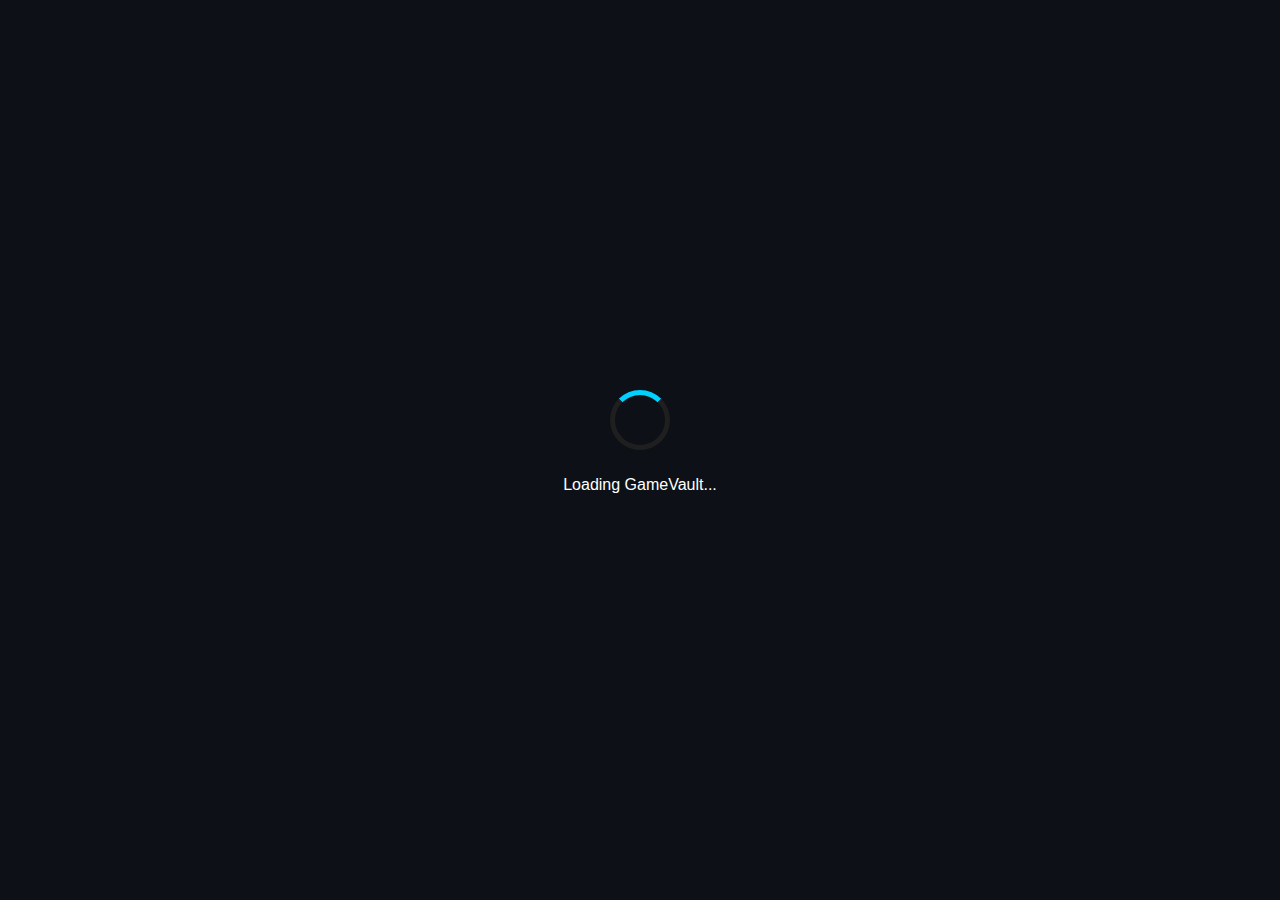
<file: Basic-Webs/GameWave/index.html>
<!DOCTYPE html>
<html lang="en">
  <head>
    <meta charset="UTF-8" />
    <meta name="viewport" content="width=device-width, initial-scale=1.0" />
    <title>GameVault | Loading...</title>
    <link rel="icon" href="assets/icons/favicon.png" />
    <style>
      body {
        margin: 0;
        background-color: #0d1117;
        display: flex;
        align-items: center;
        justify-content: center;
        height: 100vh;
        color: white;
        font-family: Arial, sans-serif;
        flex-direction: column;
      }

      .loader {
        border: 5px solid #1f1f1f;
        border-top: 5px solid #00d1ff;
        border-radius: 50%;
        width: 50px;
        height: 50px;
        animation: spin 1s linear infinite;
        margin-bottom: 10px;
      }

      @keyframes spin {
        0% {
          transform: rotate(0deg);
        }
        100% {
          transform: rotate(360deg);
        }
      }
    </style>
  </head>
  <body>
    <div class="loader"></div>
    <p>Loading GameVault...</p>

    <script>
      // Simulate loading + redirect
      setTimeout(() => {
        const isLoggedIn = localStorage.getItem("currentUser");
        if (isLoggedIn) {
          window.location.href = "home.html";
        } else {
          window.location.href = "login.html";
        }
      }, 1500); // 1.5 sec fake load
    </script>
  </body>
</html>
</file>
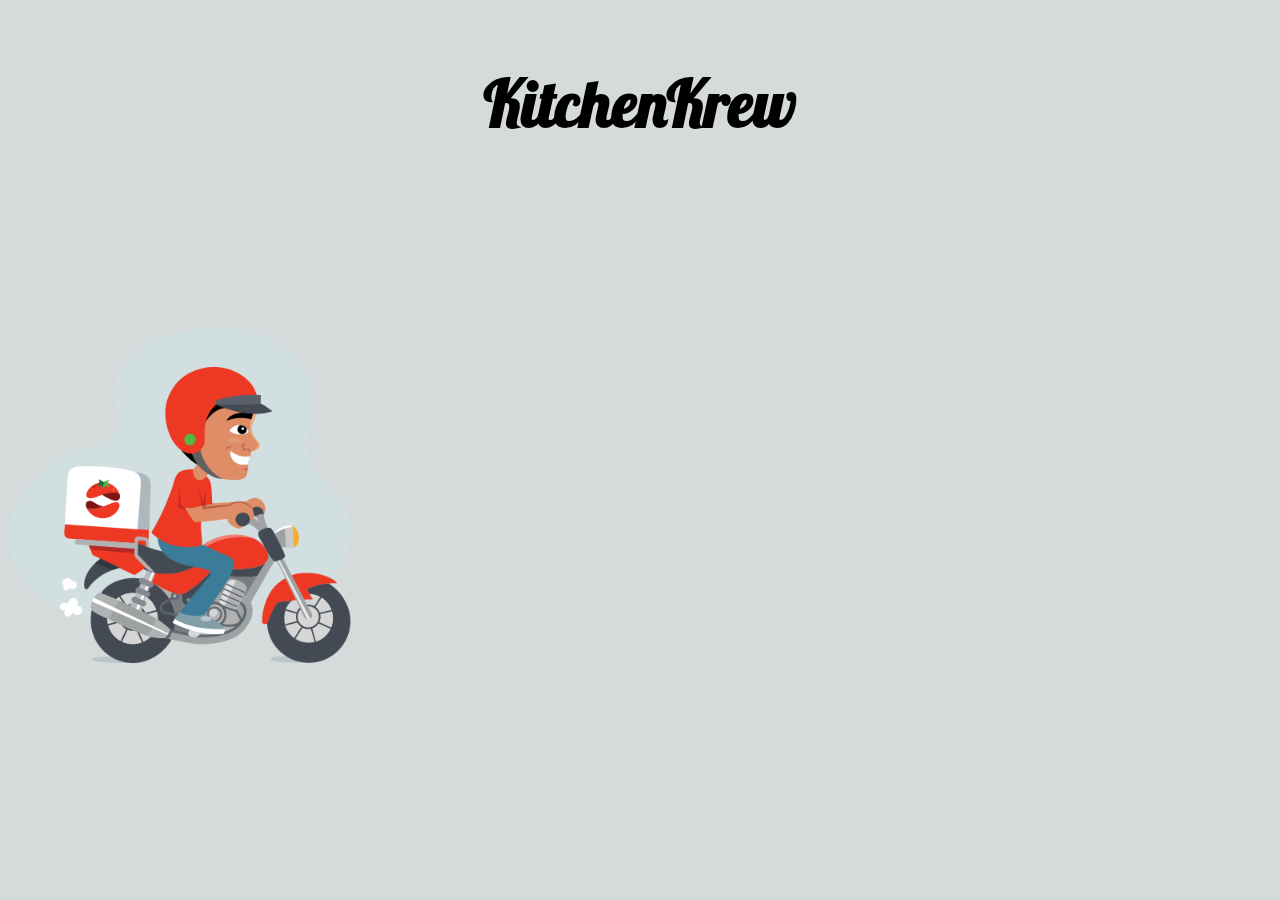
<file: Basic-Webs/Kitchen Krew/index.html>
<!DOCTYPE html>
<html lang="en">
  <head>
    <meta charset="UTF-8" />
    <meta name="viewport" content="width=device-width, initial-scale=1.0" />
    <title>KitchenKrew</title>
    <link rel="icon" href="assets/images/logo.png" />
    <link
      href="https://fonts.googleapis.com/css2?family=Lobster&display=swap"
      rel="stylesheet"
    />
    <style>
      * {
        margin: 0;
        padding: 0;
        box-sizing: border-box;
      }
      body,
      html {
        height: 100vh;
        width: 100vw;
        background: #d5dbdb;
      }

      .vehicle-container img {
        position: absolute;
        bottom: 25vh;
        left: 0;
        height: 40vh;
        animation: move 1s linear 1;
      }

      @keyframes move {
        0% {
          transform: translateX(-20vw);
        }
        25% {
          transform: translateX(40vw);
        }
        100% {
          transform: translateX(120vw);
        }
      }

      @media (max-width: 768px) {
        .vehicle-container img {
          height: 40vh;
          bottom: 30vh;
        }
      }

      @media (max-width: 480px) {
        .vehicle-container img {
          height: 30vh;
          bottom: 40vh;
        }
      }
      p {
        font-weight: 800;
        font-size: 4rem;
        font-family: "Lobster";
        width: 100vw;
        padding-top: 7vh;
        text-align: center;
      }
    </style>
  </head>
  <body>
    <p>KitchenKrew</p>
    <div class="vehicle-container">
      <img src="assets/images/vehicle.png" alt="Vehicle" />
    </div>
    <script>
      setTimeout(() => {
        if (localStorage.isLoggedIn) {
          window.location.href = "home.html";
        } else {
          window.location.href = "login.html";
        }
      }, 1000);
    </script>
  </body>
</html>
</file>
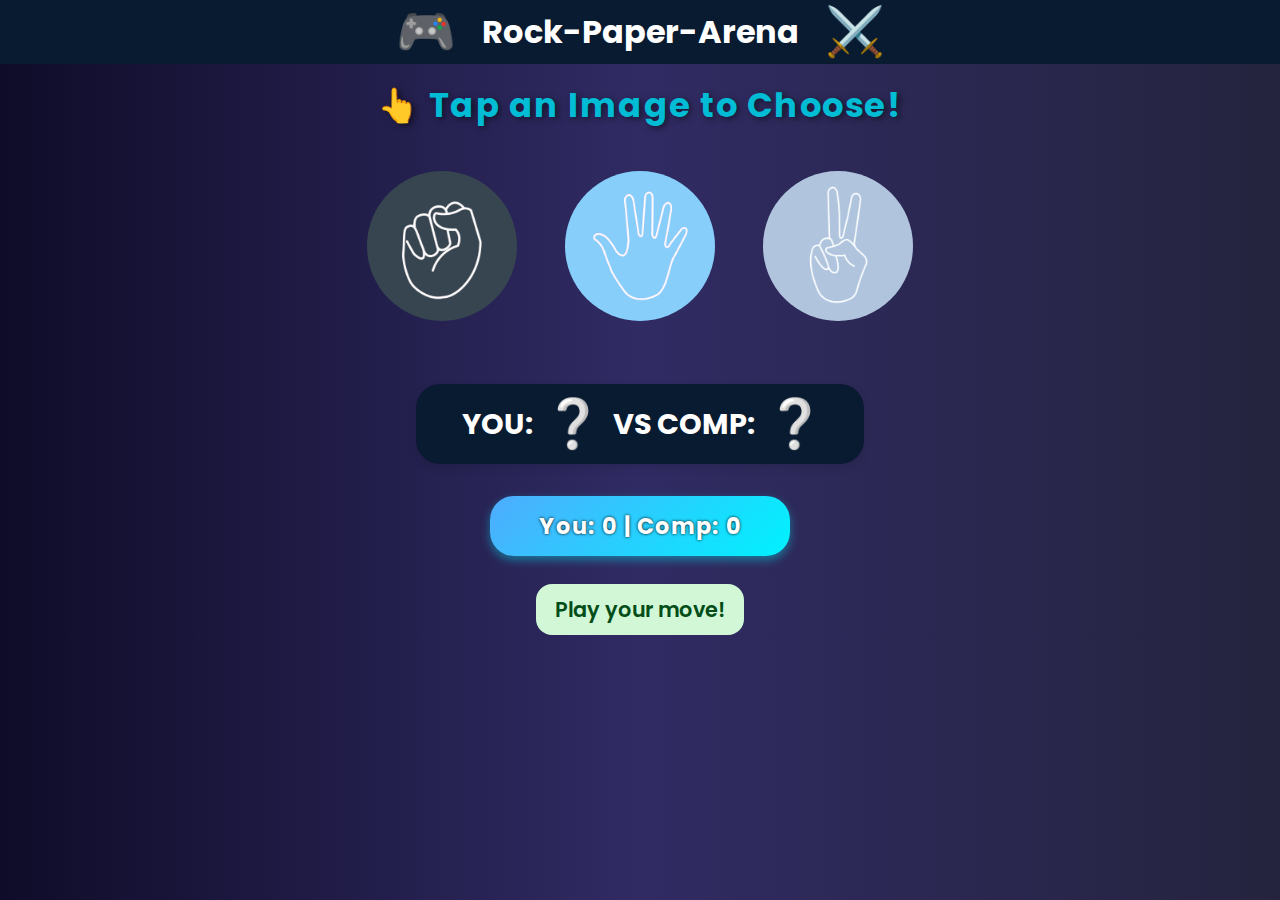
<file: Basic-Webs/Rock-Paper-Scissors-GAME/index.html>
<!DOCTYPE html>
<html lang="en">
  <head>
    <meta charset="UTF-8" />
    <meta name="viewport" content="width=device-width, initial-scale=1.0" />
    <title>RockPaperArena</title>
    <link rel="stylesheet" href="style.css" />
    <link
      href="https://fonts.googleapis.com/css2?family=Poppins&display=swap"
      rel="stylesheet"
    />
    <link rel="icon" type="image/webP" href="IMAGES/favicon.webP" />
  </head>
  <body>
    <header class="flex">
      <div class="emoji flex">🎮</div>
      <h1>Rock-Paper-Arena</h1>
      <div class="emoji flex">⚔️</div>
    </header>

    <h2>👆 Tap an Image to Choose!</h2>
    <div class="choices flex">
      <div id="rock"><img src="IMAGES/rock.png" alt="Rock" /></div>
      <div id="paper"><img src="IMAGES/paper.png" alt="Paper" /></div>
      <div id="scissors"><img src="IMAGES/scissors.png" alt="Scissors" /></div>
    </div>

    <div id="status" class="flex">
      YOU:
      <div class="emoji flex">❔</div>
      VS COMP:
      <div class="emoji flex">❔</div>
    </div>

    <div id="score" class="flex">You: 0 | Comp: 0</div>

    <div id="msg-box" class="flex"><p id="msg">Play your move!</p></div>
    <script src="script.js"></script>
  </body>
</html>
</file>
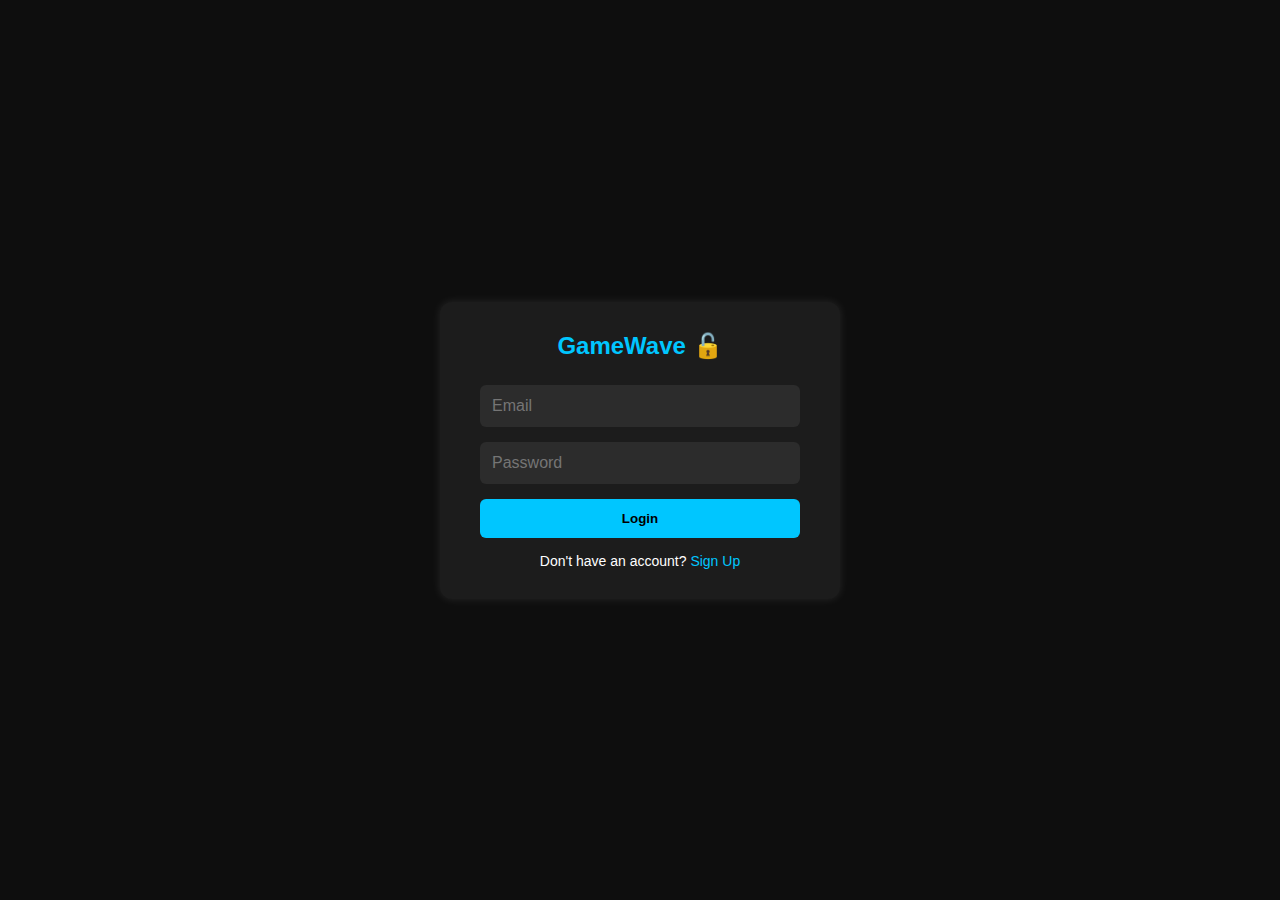
<file: Basic-Webs/GameWave/login.html>
<!DOCTYPE html>
<html lang="en">
  <head>
    <meta charset="UTF-8" />
    <meta name="viewport" content="width=device-width, initial-scale=1.0" />
    <title>GameWave | Login</title>
    <link rel="stylesheet" href="css/auth.css" />
    <link rel="icon" href="assets/icons/favicon.png" />
  </head>
  <body>
    <div class="auth-box" id="signup-div">
      <h2>GameWave 🔓</h2>
      <input
        type="email"
        placeholder="Email"
        autocomplete="off"
        id="login-email"
      />
      <input
        type="password"
        placeholder="Password"
        autocomplete="off"
        id="login-password"
      />
      <p class="error-msg" id="login-error-msg" style="display: none"></p>
      <button onclick="login()">Login</button>
      <p>Don't have an account? <a href="signup.html">Sign Up</a></p>
    </div>

    <script src="js/auth.js"></script>
  </body>
</html>
</file>
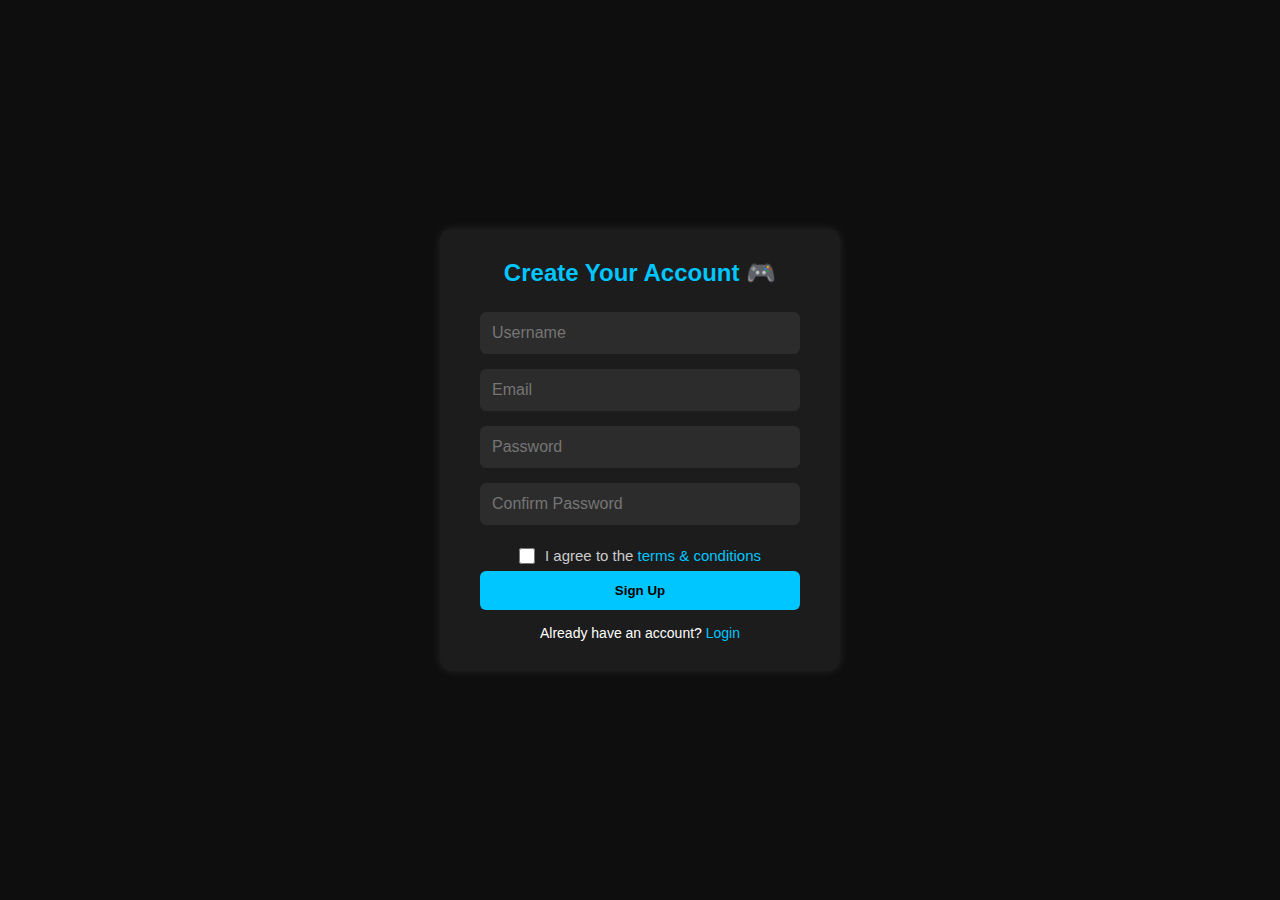
<file: Basic-Webs/GameWave/signup.html>
<!DOCTYPE html>
<html lang="en">
  <head>
    <meta charset="UTF-8" />
    <meta name="viewport" content="width=device-width, initial-scale=1.0" />
    <title>GameWave | Sign Up</title>
    <link rel="stylesheet" href="css/auth.css" />
    <link rel="icon" href="assets/icons/favicon.png" />
  </head>
  <body>
    <div class="auth-box" id="signup-div">
      <h2>Create Your Account 🎮</h2>

      <input
        type="text"
        placeholder="Username"
        id="signup-username"
        autocomplete="off"
      />
      <input
        type="email"
        placeholder="Email"
        id="signup-email"
        autocomplete="off"
      />
      <input
        type="password"
        placeholder="Password"
        id="signup-password"
        autocomplete="off"
      />
      <input
        type="password"
        placeholder="Confirm Password"
        id="signup-confirm-password"
        autocomplete="off"
      />

      <label>
        <input type="checkbox" id="signup-terms" />
        I agree to the&nbsp;<a href="">terms & conditions</a>
      </label>
      <p class="error-msg" id="signup-error-msg" style="display: none"></p>

      <button onclick="signup()">Sign Up</button>

      <p>Already have an account? <a href="login.html">Login</a></p>
    </div>

    <script src="js/auth.js"></script>
  </body>
</html>
</file>
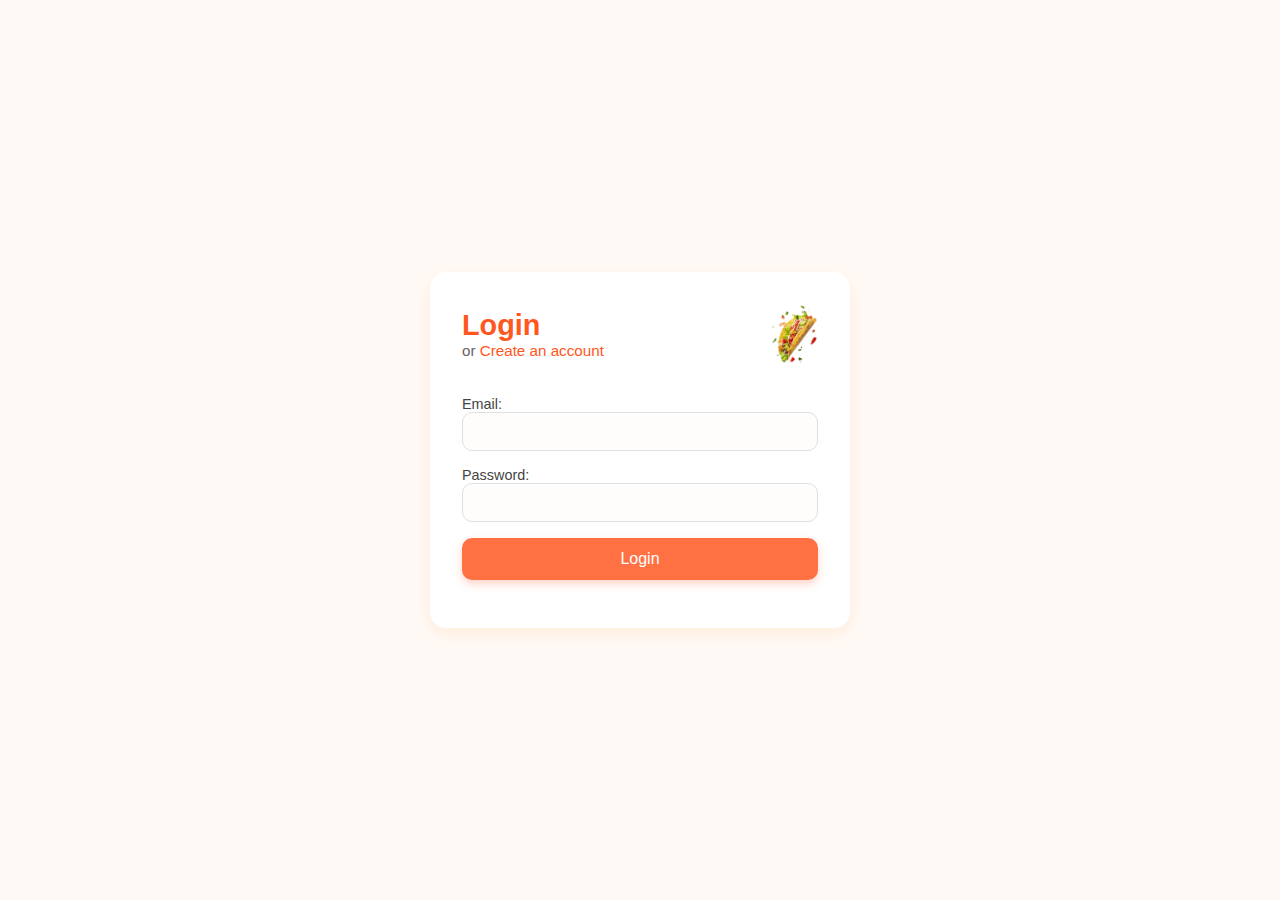
<file: Basic-Webs/Kitchen Krew/login.html>
<!DOCTYPE html>
<html lang="en">
  <head>
    <meta charset="UTF-8" />
    <meta name="viewport" content="width=device-width, initial-scale=1.0" />
    <title>Login - KitchenKrew</title>
    <link rel="icon" href="assets/images/logo.png" />
    <link rel="stylesheet" href="css/auth.css" />
  </head>
  <body>
    <!-- Login Section -->
    <section id="log-up-section" class="auth-section active">
      <div class="flexbetween">
        <div>
          <h2>Login</h2>
          <p>or <a href="#" id="go-signup">Create an account</a></p>
        </div>
        <img src="assets/images/img-for-login-file.png" alt="Login Image" />
      </div>
      <div class="input-div">
        <label>Email: <input type="email" id="login-email" /></label>
        <label
          >Password: <input type="text" id="login-password" autocomplete="off"
        /></label>
        <button id="Login">Login</button>
        <p id="login-error-msg"></p>
      </div>
    </section>

    <!-- Signup Section -->
    <section id="sign-up-section" class="auth-section">
      <div class="flexbetween">
        <div>
          <h2>Sign Up</h2>
          <p>or <a href="#" id="go-logup">Already have an account? Login</a></p>
        </div>
        <img src="assets/images/img-for-login-file.png" alt="Signup Image" />
      </div>
      <div class="input-div">
        <label>Email: <input type="email" id="sign-email" /></label>
        <label
          >Password: <input type="text" id="sign-password" autocomplete="off"
        /></label>
        <label
          >Confirm Password:
          <input type="text" id="confirm-password" autocomplete="off"
        /></label>
        <label>Full Name: <input type="text" id="sign-name" /></label>
        <label>Phone: <input type="tel" id="sign-phone" /></label>
        <label>Address Line: <input type="text" id="address-line" /></label>
        <label>City: <input type="text" id="city" /></label>
        <label>State: <input type="text" id="state" /></label>
        <label>Pin Code: <input type="text" id="pin" /></label>
        <label>Country: <input type="text" id="country" value="India" /></label>
        <button id="signup">Sign Up</button>
        <p id="signin-error-msg"></p>
      </div>
    </section>

    <script src="js/auth.js"></script>
  </body>
</html>
</file>
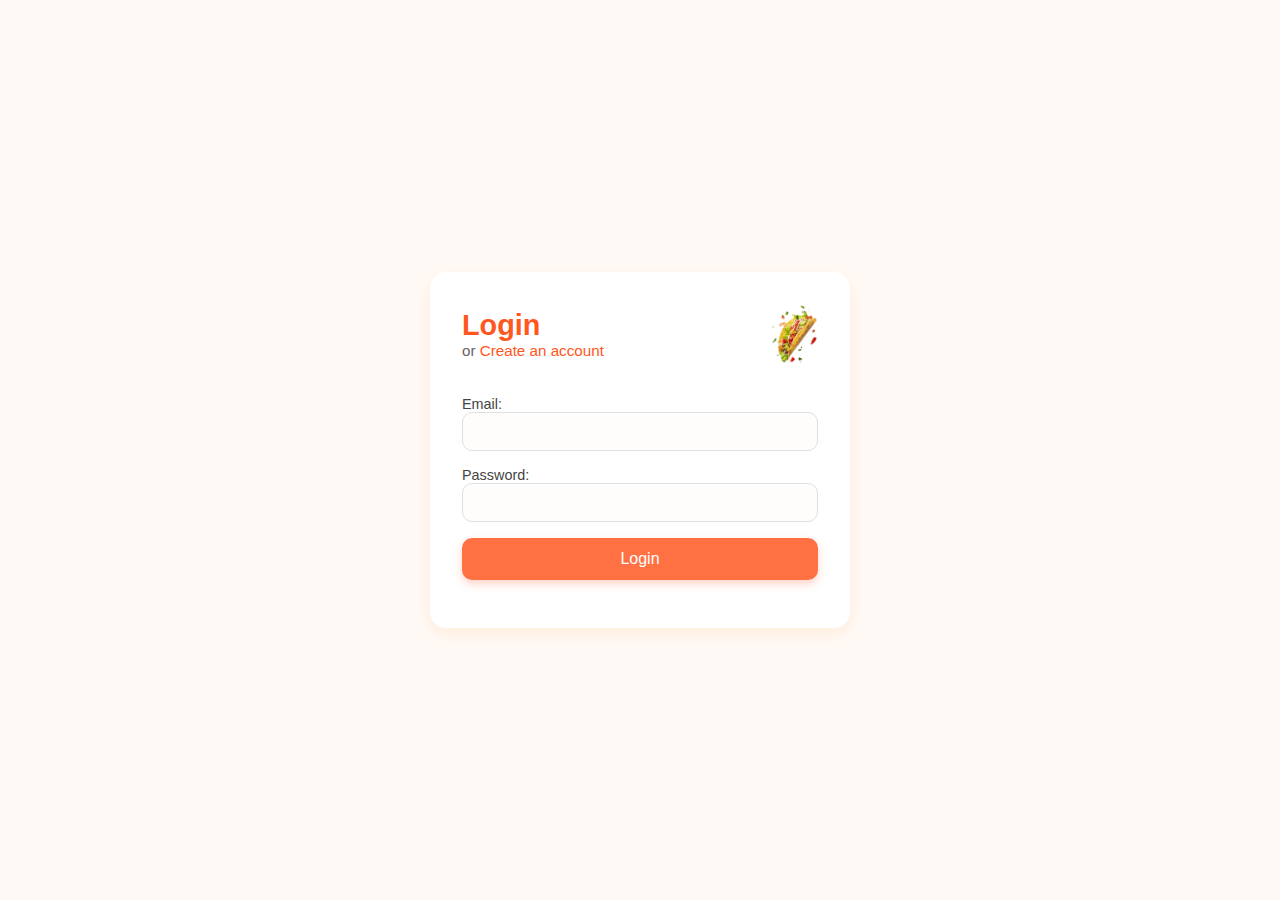
<file: Basic-Webs/Kitchen Krew/support.html>
<!DOCTYPE html>
<html lang="en">
  <head>
    <meta charset="UTF-8" />
    <meta name="viewport" content="width=device-width, initial-scale=1.0" />
    <title>Support - KitchenKrew</title>
    <link rel="icon" href="assets/images/logo.png" />
    <link rel="stylesheet" href="css/layout.css" />
    <link rel="stylesheet" href="css/support-contact.css" />
  </head>
  <body>
    <header>
      <div class="header-topbar flexbetween">
        <div id="hamburger">☰</div>
        <div id="logo" class="flex">
          <img src="assets/images/logo.png" alt="" />KitchenKrew
        </div>
        <button id="user-carts"><span id="cart-emoji">🛒 </span>Cart</button>
      </div>
      <nav id="desktop-navbar">
        <a href="home.html">Home</a>
        <a href="home.html#search-bar">Search</a>
        <a href="home.html#menu">Menu</a>
        <a href="home.html#offers">Offers</a>
        <a href="wishlist.html">Wishlist</a>
        <a href="support.html">Support</a>
        <a href="#" class="logout">Logout </a>
      </nav>
      <nav id="mobile-navbar">
        <a href="home.html">Home</a>
        <a href="home.html#search-bar">Search</a>
        <a href="home.html#menu">Menu</a>
        <a href="home.html#offers">Offers</a>
        <a href="wishlist.html">Wishlist</a>
        <a href="support.html">Support</a>
        <a href="#" class="logout">Logout </a>
      </nav>
    </header>

    <main>
      <!-- Help Center Section -->
      <section id="help-center">
        <h2>Help Center</h2>
        <p>
          If you're facing any issues, check out our help center for quick
          answers to common questions.
        </p>
        <ul>
          <li><a href="#">How to place an order</a></li>
          <li><a href="#">Payment Issues</a></li>
          <li><a href="#">Delivery Tracking</a></li>
          <li><a href="#">Cancel an Order</a></li>
          <li><a href="#">Return & Refund Policy</a></li>
          <li><a href="#">Account Settings</a></li>
        </ul>
      </section>

      <!-- Contact Info Section -->
      <section id="contact">
        <h2>Contact Us</h2>
        <p>You can reach out to us anytime via email or phone.</p>
        <ul>
          <li>Email: support@example.com</li>
          <li>Phone: +91-9876543210</li>
          <li>Available: Mon-Sat, 9 AM to 7 PM</li>
        </ul>
      </section>

      <!-- Chat with Us Section -->
      <section id="chat-with-us">
        <h2>Chat with Us</h2>
        <p>Need more help? Our customer support team is here for you!</p>
        <button onclick="openChat()">Start Chat</button>
      </section>

      <!-- Feedback Section -->
      <section id="feedback">
        <h2>Feedback</h2>
        <p>We value your feedback to improve our services.</p>
        <form>
          <textarea placeholder="Leave your feedback here..."></textarea>
          <button type="submit">Submit Feedback</button>
        </form>
      </section>
    </main>

    <footer class="footer">
      <div class="footer-container">
        <div class="footer-col">
          <h3>KitchenKrew</h3>
          <p>
            Delivering quality meals across Odisha with passion and precision.
          </p>
        </div>

        <div class="footer-col">
          <h4>Explore</h4>
          <ul>
            <li><a href="home.html">Home</a></li>
            <li><a href="home.html#menu">Menu</a></li>
            <li><a href="home.html#offers">Offers</a></li>
            <li><a href="support.html#contact">Contact</a></li>
          </ul>
        </div>
        <div class="footer-col">
          <h4>Legal</h4>
          <ul>
            <li><a href="terms.html#privacy-policy">Privacy Policy</a></li>
            <li>
              <a href="terms.html#terms-conditions">Terms & Conditions</a>
            </li>
            <li><a href="terms.html#refund-policy">Refund Policy</a></li>
            <li><a href="terms.html#delivery-info">Delivery Info</a></li>
          </ul>
        </div>

        <div class="footer-col">
          <h4>Support</h4>
          <ul>
            <li><a href="support.html#help-center">Help Center</a></li>
            <li><a href="support.html#chat-with-us">Chat with Us</a></li>
            <li><a href="support.html#feedback">Feedback</a></li>
          </ul>
        </div>

        <div class="footer-col">
          <h4>Connect</h4>
          <div class="social-icons">
            <a href="#"
              ><img
                src="https://cdn-icons-png.flaticon.com/512/733/733547.png"
                alt="Facebook"
            /></a>
            <a href="#"
              ><img
                src="https://cdn-icons-png.flaticon.com/512/733/733579.png"
                alt="Twitter"
            /></a>
            <a href="#"
              ><img
                src="https://cdn-icons-png.flaticon.com/512/2111/2111463.png"
                alt="Instagram"
            /></a>
            <a href="#"
              ><img
                src="https://cdn-icons-png.flaticon.com/512/1384/1384060.png"
                alt="YouTube"
            /></a>
          </div>
        </div>
      </div>

      <div class="footer-bottom">
        &copy; 2025 KitchenKrew. All rights reserved.
      </div>
    </footer>
    <script>
      window.onload = () => {
        if (!localStorage.isLoggedIn) {
          window.location.href = "login.html";
        }
      };
      document.querySelectorAll(".logout").forEach((element) => {
        element.addEventListener("click", () => {
          localStorage.setItem("isLoggedIn", false);
          window.location.href = "login.html";
        });
      });
      document.getElementById("hamburger").addEventListener("click", () => {
        const mobNav = document.getElementById("mobile-navbar");
        mobNav.style.display =
          mobNav.style.display === "flex" ? "none" : "flex";
      });
      document.getElementById("user-carts").addEventListener("click", () => {
        window.location.href = "wishlist.html";
      });
    </script>
  </body>
</html>
</file>
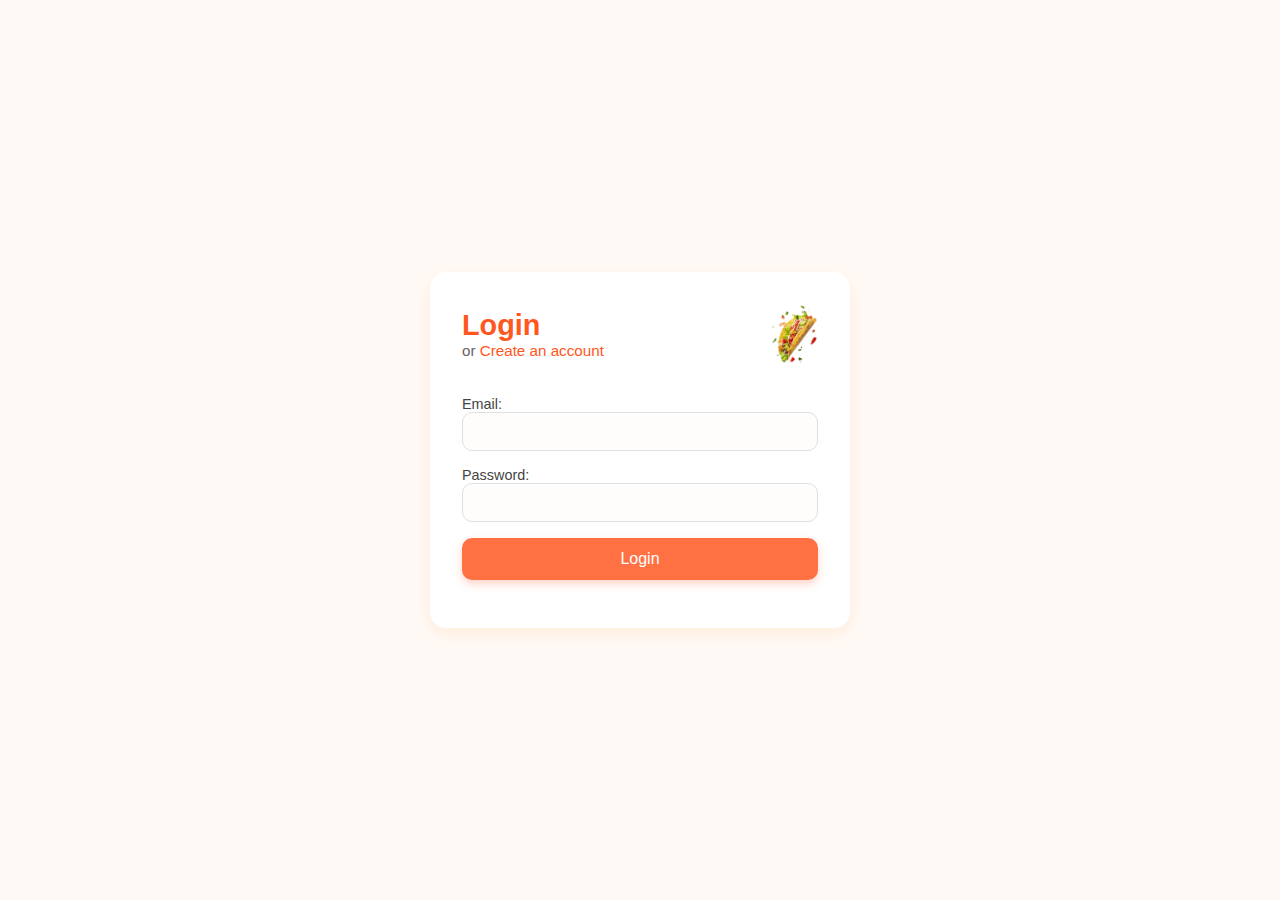
<file: Basic-Webs/Kitchen Krew/terms.html>
<!DOCTYPE html>
<html lang="en">
  <head>
    <meta charset="UTF-8" />
    <meta name="viewport" content="width=device-width, initial-scale=1.0" />
    <title>Terms and Conditions - KitchenKrew</title>
    <link rel="icon" href="assets/images/logo.png" />
    <link rel="stylesheet" href="css/layout.css" />
    <link rel="stylesheet" href="css/terms-conditions.css" />
  </head>
  <body>
    <header>
      <div class="header-topbar flexbetween">
        <div id="hamburger">☰</div>
        <div id="logo" class="flex">
          <img src="assets/images/logo.png" alt="" />KitchenKrew
        </div>
        <button id="user-carts"><span id="cart-emoji">🛒 </span>Cart</button>
      </div>
      <nav id="desktop-navbar">
        <a href="home.html">Home</a>
        <a href="home.html#search-bar">Search</a>
        <a href="home.html#menu">Menu</a>
        <a href="home.html#offers">Offers</a>
        <a href="wishlist.html">Wishlist</a>
        <a href="support.html">Support</a>
        <a href="#" class="logout">Logout </a>
      </nav>
      <nav id="mobile-navbar">
        <a href="home.html">Home</a>
        <a href="home.html#search-bar">Search</a>
        <a href="home.html#menu">Menu</a>
        <a href="home.html#offers">Offers</a>
        <a href="wishlist.html">Wishlist</a>
        <a href="support.html">Support</a>
        <a href="#" class="logout">Logout </a>
      </nav>
    </header>

    <main>
      <!-- Privacy Policy -->
      <section id="privacy-policy">
        <h2>Privacy Policy</h2>
        <p>
          We are committed to protecting your personal information. Your data is
          stored securely and used only to enhance your shopping experience.
        </p>
        <ul>
          <li>We never sell your data to third parties.</li>
          <li>Your payment info is encrypted and secure.</li>
          <li>You can request deletion of your data anytime.</li>
        </ul>
      </section>

      <!-- Terms & Conditions -->
      <section id="terms-conditions">
        <h2>Terms & Conditions</h2>
        <p>
          By using our website, you agree to our terms and policies. Please read
          them carefully.
        </p>
        <ul>
          <li>Users must be 13 years or older to make a purchase.</li>
          <li>Orders placed are subject to availability and confirmation.</li>
          <li>
            We reserve the right to cancel any order without prior notice.
          </li>
          <li>Prices and product details may change without notice.</li>
        </ul>
      </section>

      <!-- Refund Policy -->
      <section id="refund-policy">
        <h2>Refund Policy</h2>
        <p>We offer refunds under certain conditions. Here's how it works:</p>
        <ul>
          <li>Refunds are eligible within 7 days of delivery.</li>
          <li>Product must be unused and in original condition.</li>
          <li>Digital goods are non-refundable.</li>
          <li>Refunds will be processed within 5-7 business days.</li>
        </ul>
      </section>

      <!-- Delivery Info -->
      <section id="delivery-info">
        <h2>Delivery Information</h2>
        <p>We offer fast and reliable delivery services across India.</p>
        <ul>
          <li>Delivery time: 2–5 business days in most areas.</li>
          <li>Remote areas may take longer.</li>
          <li>Real-time tracking is available post-shipment.</li>
          <li>Free delivery on orders above ₹499.</li>
        </ul>
      </section>
    </main>

    <footer class="footer">
      <div class="footer-container">
        <div class="footer-col">
          <h3>KitchenKrew</h3>
          <p>
            Delivering quality meals across Odisha with passion and precision.
          </p>
        </div>

        <div class="footer-col">
          <h4>Explore</h4>
          <ul>
            <li><a href="home.html">Home</a></li>
            <li><a href="home.html#menu">Menu</a></li>
            <li><a href="home.html#offers">Offers</a></li>
            <li><a href="support.html#contact">Contact</a></li>
          </ul>
        </div>
        <div class="footer-col">
          <h4>Legal</h4>
          <ul>
            <li><a href="terms.html#privacy-policy">Privacy Policy</a></li>
            <li>
              <a href="terms.html#terms-conditions">Terms & Conditions</a>
            </li>
            <li><a href="terms.html#refund-policy">Refund Policy</a></li>
            <li><a href="terms.html#delivery-info">Delivery Info</a></li>
          </ul>
        </div>

        <div class="footer-col">
          <h4>Support</h4>
          <ul>
            <li><a href="support.html#help-center">Help Center</a></li>
            <li><a href="support.html#chat-with-us">Chat with Us</a></li>
            <li><a href="support.html#feedback">Feedback</a></li>
          </ul>
        </div>

        <div class="footer-col">
          <h4>Connect</h4>
          <div class="social-icons">
            <a href="#"
              ><img
                src="https://cdn-icons-png.flaticon.com/512/733/733547.png"
                alt="Facebook"
            /></a>
            <a href="#"
              ><img
                src="https://cdn-icons-png.flaticon.com/512/733/733579.png"
                alt="Twitter"
            /></a>
            <a href="#"
              ><img
                src="https://cdn-icons-png.flaticon.com/512/2111/2111463.png"
                alt="Instagram"
            /></a>
            <a href="#"
              ><img
                src="https://cdn-icons-png.flaticon.com/512/1384/1384060.png"
                alt="YouTube"
            /></a>
          </div>
        </div>
      </div>

      <div class="footer-bottom">
        &copy; 2025 KitchenKrew. All rights reserved.
      </div>
    </footer>
    <script>
      window.onload = () => {
        if (!localStorage.isLoggedIn) {
          window.location.href = "login.html";
        }
      };
      document.querySelectorAll(".logout").forEach((element) => {
        element.addEventListener("click", () => {
          localStorage.setItem("isLoggedIn", false);
          window.location.href = "login.html";
        });
      });
      document.getElementById("hamburger").addEventListener("click", () => {
        const mobNav = document.getElementById("mobile-navbar");
        mobNav.style.display =
          mobNav.style.display === "flex" ? "none" : "flex";
      });
      document.getElementById("user-carts").addEventListener("click", () => {
        window.location.href = "wishlist.html";
      });
    </script>
  </body>
</html>
</file>
<file: Basic-Webs/Rock-Paper-Scissors-GAME/style.css>
* {
    margin: 0;
    padding: 0;
    box-sizing: border-box;
}

body {
    height: 100%;
    font-family: 'Poppins', sans-serif;
    background: linear-gradient(to right, #0f0c29, #302b63, #24243e);
    /* Cosmic Black */
}

/* Flex utility */
.flex {
    display: flex;
    justify-content: center;
    align-items: center;
}

/* Header */
header {
    background-color: #081b31;
    color: white;
    height: clamp(4rem, 5vw, 5rem);
    width: 100vw;
    gap: 2rem;
    padding: 0 1rem;
    text-align: center;
}

@media (max-width: 460px) {
    header h1 {
        font-size: x-large;
    }
}

@media (max-width: 316px) {
    header h1 {
        font-size: large;
    }
}

/* Emojis */
.emoji {
    border-radius: 50%;
    width: clamp(2rem, 5vw, 3rem);
    height: clamp(2rem, 5vw, 3rem);
    font-size: clamp(2rem, 5vw, 3rem);
}

h2 {
    width: 100%;
    font-size: 2.2vw;
    font-weight: 700;
    margin: 20px 0;
    color: #00bcd4;
    text-shadow: 2px 2px 5px rgba(0, 0, 0, 0.5);
    letter-spacing: 1px;
    text-align: center;
    transform: scale(1.2);
    transition: transform 1.5s 5;
}

/* Choices (images)*/
.choices img {
    margin: clamp(0.5rem, 4vw, 1.5rem);
    width: clamp(70px, 20vw, 150px);
    aspect-ratio: 1/1;
    border-radius: 50%;
    object-fit: cover;
    transition: transform 0.3s ease;
}

.choices img:hover {
    transform: scale(1.1);
    cursor: pointer;
}

/* Click animation */
.spin {
    animation: spin 0.3s ease-in-out alternate 2;
}

@keyframes spin {
    0% {
        transform: scale(1) rotate(0deg);
        filter: brightness(0.7);
    }

    50% {
        transform: scale(1.2) rotate(180deg);
        filter: brightness(1.5);
    }

    100% {
        transform: scale(1) rotate(360deg);
        filter: brightness(1);
    }
}

/* Game Status */
#status {
    max-width: 35vw;
    margin: 2rem auto;
    gap: 1rem;
    font-size: clamp(1rem, 2.5vw, 1.8rem);
    font-weight: bold;
    color: #ffffff;
    background-color: #081b31;
    padding: 1rem 2rem;
    border-radius: 1.5rem;
    box-shadow: 0 4px 10px rgba(0, 0, 0, 0.1);
}

/* Score board */
#score {
    font-size: clamp(1rem, 2.8vw, 1.4rem);
    font-weight: bold;
    color: #ffffff;
    background: linear-gradient(135deg, #4facfe 0%, #00f2fe 100%);
    padding: 0.8rem 2rem;
    margin: 1.8rem auto;
    border-radius: 1.5rem;
    box-shadow: 0 4px 10px rgba(0, 242, 255, 0.4);
    letter-spacing: 1px;
    text-shadow: 0px 0px 3px #000;
    max-width: 300px;
}

/* Message box */
#msg-box #msg {
    font-size: clamp(1rem, 2.5vw, 1.3rem);
    font-weight: 600;
    color: #034d18;
    background-color: #d1f7d6;
    padding: 0.6rem 1.2rem;
    border-radius: 1rem;
    text-align: center;
}
</file>
<file: Basic-Webs/Kitchen Krew/css/auth.css>
* {
    margin: 0;
    padding: 0;
    box-sizing: border-box;
}

body {
    background-color: #fff9f5;
    width: 100vw;
    min-height: 100vh;
    font-family: "Segoe UI", sans-serif;
    display: flex;
    justify-content: center;
    align-items: center;
}

.auth-section {
    background-color: #ffffff;
    padding: 2rem;
    border-radius: 16px;
    box-shadow: 0 6px 16px rgba(255, 140, 0, 0.1);
    width: 100%;
    max-width: 420px;
    display: none;
    flex-direction: column;
    gap: 1rem;
    transition: all 0.3s ease;
}

.auth-section.active {
    display: flex;
}

.flexbetween {
    display: flex;
    justify-content: space-between;
    align-items: center;
}

h2 {
    color: #ff5722;
    font-size: 1.8rem;
}

p {
    color: #666;
    font-size: 0.95rem;
}

a {
    color: #ff5722;
    text-decoration: none;
    font-weight: 500;
}

a:hover {
    text-decoration: underline;
}

.input-div {
    display: flex;
    flex-direction: column;
    gap: 1rem;
    margin-top: 1rem;
}

label {
    font-size: 0.9rem;
    color: #444;
}

input {
    width: 100%;
    padding: 0.6rem;
    font-size: 1rem;
    border: 1px solid #e0e0e0;
    border-radius: 10px;
    background-color: #fffdfb;
}

button {
    background-color: #ff7043;
    color: white;
    border: none;
    padding: 0.75rem;
    font-size: 1rem;
    border-radius: 10px;
    cursor: pointer;
    transition: all 0.3s ease;
    box-shadow: 0 4px 8px rgba(255, 112, 67, 0.3);
}

button:hover {
    background-color: #ff5722;
    box-shadow: 0 6px 14px rgba(255, 87, 34, 0.4);
    transform: scale(1.03);
}

img {
    width: 48px;
    border-radius: 8px;
}

@media (max-width: 480px) {
    .auth-section {
        padding: 1.5rem;
        width: 90%;
    }

    h2 {
        font-size: 1.5rem;
    }

    button {
        width: 100%;
    }
}
</file>
<file: Basic-Webs/Kitchen Krew/css/layout.css>
* {
    margin: 0;
    padding: 0;
    box-sizing: border-box;
}

.flex {
    display: flex;
    justify-content: center;
    align-items: center;
}

.flexbetween {
    display: flex;
    justify-content: space-between;
    align-items: center;
}


/* HEADER */
header {
    z-index: 1;
    position: fixed;
    width: 100vw;
    top: 0;
}

main {
    margin: 2rem 10vw;
    margin-top: 8rem;
    /* height: clac(100vh-8rem);
    overflow-y: auto; */
}

.header-topbar {
    background: #ff5722;
    color: white;
    height: 64px;
    padding: 0 0.5rem;
}

#hamburger {
    display: none;
}

#desktop-navbar,
#mobile-navbar {
    background-color: #FAFAFA;
    padding: 10px 20px;
    box-shadow: 0 10px 18px rgba(0, 0, 0, 0.12);
    font-family: 'Segoe UI', Tahoma, Geneva, Verdana, sans-serif;
}

#desktop-navbar a,
#mobile-navbar a {
    text-decoration: none;
    color: #3B0B0B;
    font-size: 16px;
    font-weight: 500;
    margin: 0 10px;
    transition: color 0.3s ease, transform 0.2s ease;
    padding: 8px 12px;
    border-radius: 6px;
}

#desktop-navbar a:hover,
#mobile-navbar a:hover {
    background-color: #f0e5cc;
    color: #3e2723;
    transform: translateY(-2px);
}

#mobile-navbar {
    display: flex;
    flex-direction: column;
    align-items: flex-start;
    gap: 10px;
    padding: 10px 20px;
}

#mobile-navbar a {
    margin: 0;
    width: 100%;
}

#mobile-navbar {
    display: none;
}

@media (max-width:768px) {
    main {
        margin-top: 6rem;
    }

    #hamburger {
        display: inline;
        font-size: 25px;
        color: rgb(255 255 255 / 82%);
    }

    #desktop-navbar {
        display: none;
    }
}

#logo {
    font-size: 20px;
    font-weight: 600;
    font-family: cursive;
    gap: 10px;
}

#logo img {
    height: 54px;
    background: white;
    border-radius: 50%;
}

#user-carts {
    margin-right: 5px;
    font-size: 15px;
    border: none;
    padding: 1px 2px;
    color: white;
    background: transparent;
    border-radius: 8px;
    box-shadow: 0 4px 12px rgba(0, 0, 0, 0.08);
    cursor: pointer;
    transition: all 0.3s ease;
}

#user-carts:hover {
    opacity: 0.7;
    box-shadow: 0 6px 16px rgba(0, 0, 0, 0.12);
    transform: translateY(-2px);
}

#cart-emoji {
    font-size: 19px;
}

/* Footer */
.footer {
    background-color: #fff8e1;
    color: #4e342e;
    padding: 40px 20px 20px;
    font-family: 'Segoe UI', Tahoma, Geneva, Verdana, sans-serif;
    border-top: 1px solid #e0d7c0;
}

.footer-container {
    display: flex;
    flex-wrap: wrap;
    justify-content: space-between;
    max-width: 1200px;
    margin: auto;
}

.footer-col {
    flex: 1 1 250px;
    margin-bottom: 20px;
}

.footer-col h3,
.footer-col h4 {
    margin-bottom: 10px;
    font-weight: 600;
}

.footer-col p {
    line-height: 1.6;
    font-size: 14px;
    color: #5d4037;
}

.footer-col ul {
    list-style: none;
    padding: 0;
}

.footer-col ul li {
    margin-bottom: 8px;
}

.footer-col ul li a {
    text-decoration: none;
    color: #4e342e;
    font-size: 14px;
    transition: color 0.3s;
}

.footer-col ul li a:hover {
    color: #3e2723;
}

.social-icons {
    display: flex;
    gap: 12px;
    margin-top: 10px;
}

.social-icons img {
    width: 24px;
    height: 24px;
    opacity: 0.8;
    transition: all 0.3s ease;
    cursor: pointer;
}

.social-icons img:hover {
    opacity: 1;
    transform: scale(1.15);
}

.footer-bottom {
    text-align: center;
    margin-top: 30px;
    font-size: 13px;
    color: #6d4c41;
}

@media (max-width:270px) {
    .header-topbar {
        display: flex;
        justify-content: start;
    }

    #user-carts {
        display: none;
    }
}
</file>
<file: Basic-Webs/Kitchen Krew/css/support-contact.css>
body {
    background-color: #f9f9f9;
}

main {
    font-family: "Segoe UI", sans-serif;
    padding: 2rem;
    max-width: 1200px;
}

section {
    background-color: #ffffff;
    padding: 2rem;
    margin-bottom: 2rem;
    border-radius: 12px;
    box-shadow: 0 4px 8px rgba(0, 0, 0, 0.05);
    transition: all 0.3s ease;
}

section:hover {
    transform: translateY(-3px);
    box-shadow: 0 6px 16px rgba(0, 0, 0, 0.1);
}

h2 {
    margin-bottom: 1rem;
    color: #333;
    font-size: 1.8rem;
}

p {
    color: #666;
    line-height: 1.6;
}

ul {
    list-style: none;
    padding: 0;
}

ul li {
    margin-bottom: 0.75rem;
}

ul li a {
    text-decoration: none;
    color: #007bff;
    font-weight: 500;
    transition: color 0.2s ease;
}

ul li a:hover {
    color: #0056b3;
}

button {
    background-color: #007bff;
    color: white;
    border: none;
    padding: 0.75rem 1.5rem;
    font-size: 1rem;
    border-radius: 8px;
    cursor: pointer;
    transition: background-color 0.2s ease;
}

button:hover {
    background-color: #0056b3;
}

textarea {
    width: 100%;
    min-height: 120px;
    padding: 1rem;
    font-size: 1rem;
    border-radius: 8px;
    border: 1px solid #ccc;
    margin-bottom: 1rem;
}

@media (max-width: 600px) {
    section {
        padding: 1.2rem;
    }

    h2 {
        font-size: 1.5rem;
    }

    button {
        width: 100%;
    }
}

#contact,
#help-center,
#chat-with-us,
#feedback {
    scroll-margin-top: 10rem;
}
</file>
<file: Basic-Webs/Kitchen Krew/css/terms-conditions.css>
body {
    background-color: #f9f9f9;
}

main {
    font-family: "Segoe UI", sans-serif;
    padding: 2rem;
    max-width: 1200px;
}

section {
    background-color: #ffffff;
    padding: 2rem;
    margin-bottom: 2rem;
    border-radius: 12px;
    box-shadow: 0 4px 8px rgba(0, 0, 0, 0.05);
    transition: all 0.3s ease;
}

section:hover {
    transform: translateY(-3px);
    box-shadow: 0 6px 16px rgba(0, 0, 0, 0.1);
}

h2 {
    margin-bottom: 1rem;
    color: #333;
    font-size: 1.8rem;
}

p,
li {
    color: #555;
    line-height: 1.6;
    font-size: 1rem;
}

ul {
    padding-left: 1.5rem;
}

@media (max-width: 600px) {
    section {
        padding: 1.2rem;
    }

    h2 {
        font-size: 1.5rem;
    }
}

#privacy-policy,
#terms-conditions,
#refund-policy,
#delivery-info {
    scroll-margin-top: 10rem;
}
</file>
<file: Basic-Webs/GameWave/css/auth.css>
/* Reset and base styles */
* {
    margin: 0;
    padding: 0;
    box-sizing: border-box;
    font-family: 'Segoe UI', Tahoma, Geneva, Verdana, sans-serif;
}

body {
    background-color: #0e0e0e;
    color: #ffffff;
    display: flex;
    align-items: center;
    justify-content: center;
    height: 100vh;
}

/* Auth box styling */
.auth-box {
    background-color: #1c1c1c;
    padding: 30px 40px;
    border-radius: 12px;
    box-shadow: 0 0 10px rgba(255, 255, 255, 0.1);
    max-width: 400px;
    text-align: center;
}

.auth-box h2 {
    margin-bottom: 25px;
    color: #00c6ff;
}

.auth-box input {
    width: 100%;
    padding: 12px;
    margin-bottom: 15px;
    border: none;
    border-radius: 6px;
    outline: none;
    background-color: #2c2c2c;
    color: #ffffff;
    font-size: 16px;
}

.auth-box button {
    width: 100%;
    padding: 12px;
    background-color: #00c6ff;
    color: #000;
    font-weight: bold;
    border: none;
    border-radius: 6px;
    cursor: pointer;
    transition: 0.3s;
}

.auth-box button:hover {
    background-color: #009edb;
}

.auth-box p {
    margin-top: 15px;
    font-size: 14px;
}

.auth-box a {
    color: #00c6ff;
    text-decoration: none;
}

.auth-box a:hover {
    text-decoration: underline;
}

label {
    display: flex;
    justify-content: center;
    align-items: center;
    font-size: 15px;
    color: #ccc;
}

label input[type="checkbox"] {
    margin-right: 10px;
    width: 16px;
    height: 16px;
    accent-color: #00c6ff;
    position: relative;
    top: 8px;
}

.error-msg {
    color: red;
    font-size: 14px;
    display: none;
    padding-bottom: 10px;
}
</file>
